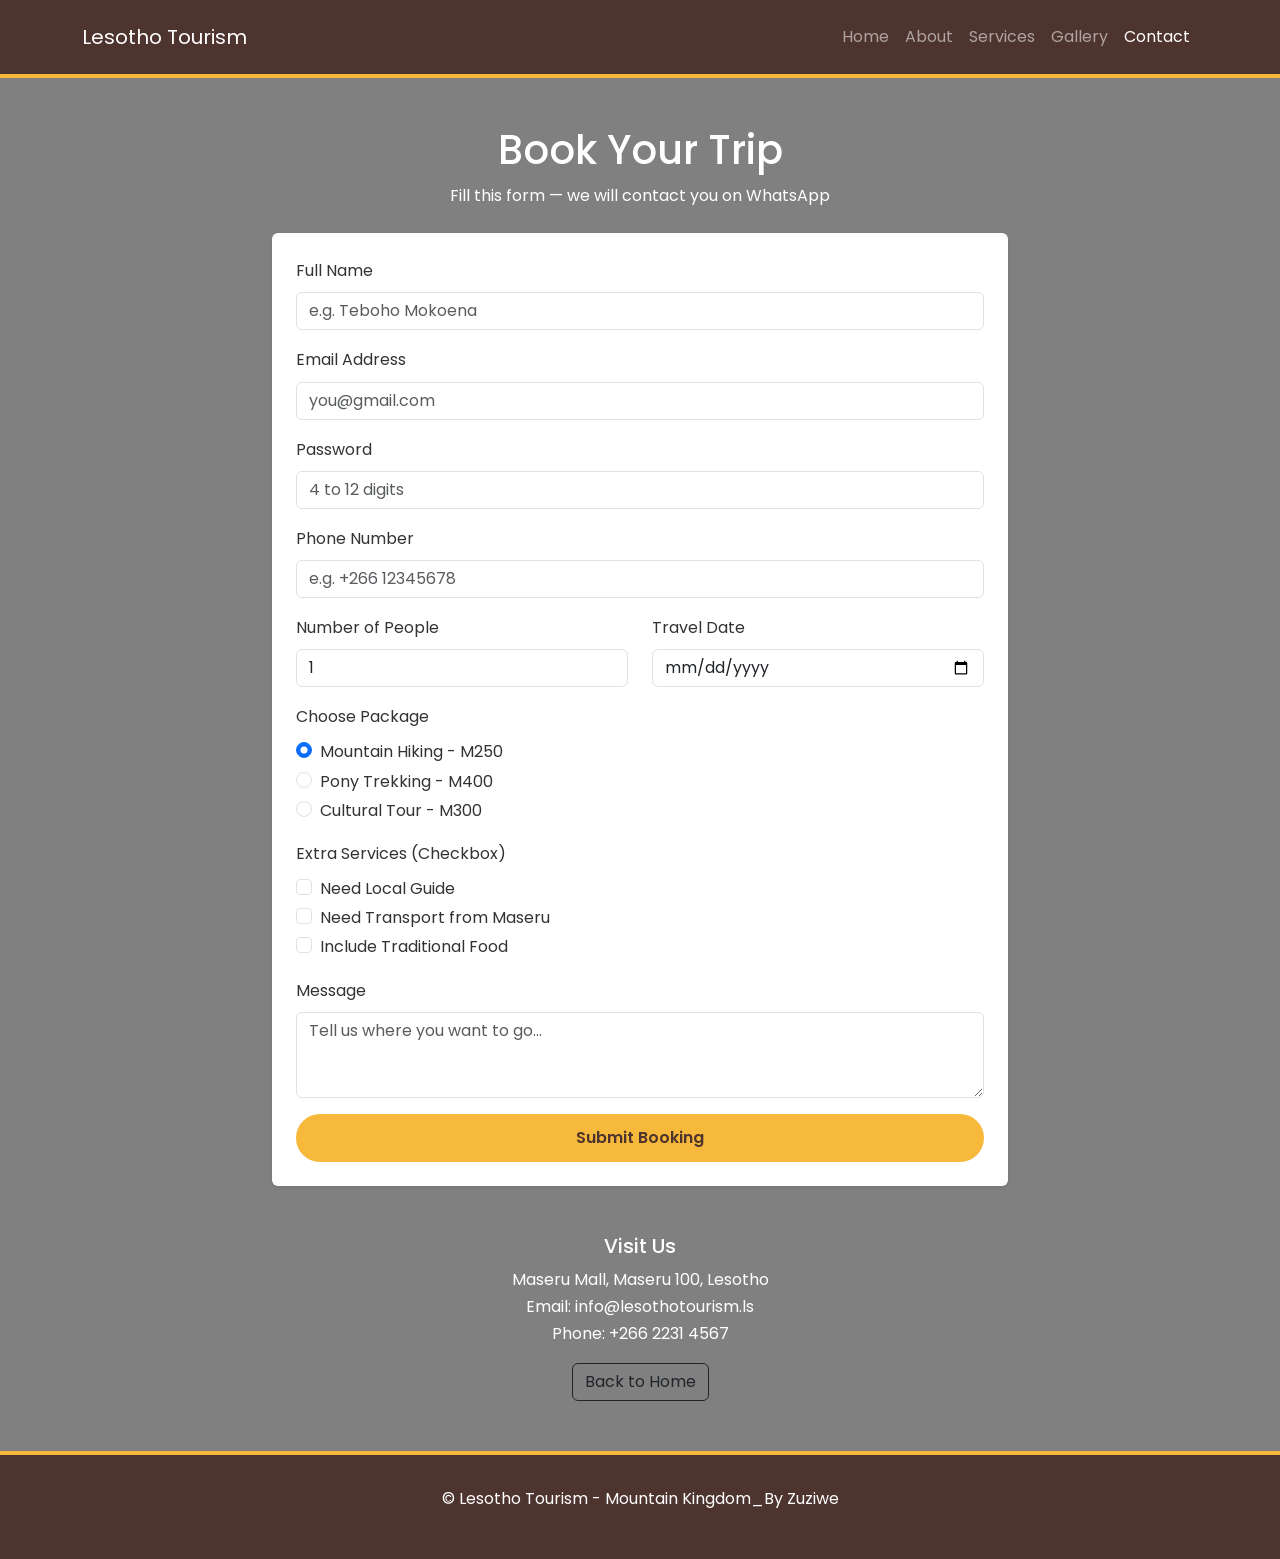
<file: contact.html>
<!DOCTYPE html>
<html lang="en">
<head>
  <meta charset="UTF-8">
  <meta name="viewport" content="width=device-width, initial-scale=1.0">
  <title>Contact | Lesotho Tourism</title>
  <link href="https://cdn.jsdelivr.net/npm/bootstrap@5.3.3/dist/css/bootstrap.min.css" rel="stylesheet">
  <link rel="stylesheet" href="style.css">
</head>
<body>

<header>
  <nav class="navbar navbar-expand-lg navbar-dark navbar-custom">
    <div class="container">
      <a class="navbar-brand" href="index.html">Lesotho Tourism</a>
      <button class="navbar-toggler" type="button" data-bs-toggle="collapse" data-bs-target="#navMenu">
        <span class="navbar-toggler-icon"></span>
      </button>
      <div class="collapse navbar-collapse" id="navMenu">
        <ul class="navbar-nav ms-auto">
          <li class="nav-item"><a class="nav-link" href="index.html">Home</a></li>
          <li class="nav-item"><a class="nav-link" href="about.html">About</a></li>
          <li class="nav-item"><a class="nav-link" href="services.html">Services</a></li>
          <li class="nav-item"><a class="nav-link" href="gallery.html">Gallery</a></li>
          <li class="nav-item"><a class="nav-link active" href="contact.html">Contact</a></li>
        </ul>
      </div>
    </div>
  </nav>
</header>

<main class="container mt-5">
  <div class="row">
    <div class="col-md-8 mx-auto">
      <h1 class="text-center" style="color:white;">Book Your Trip</h1>
      <p class="text-center" style="color:white;">Fill this form — we will contact you on WhatsApp</p>

      <form id="bookingForm" class="bg-white p-4 rounded shadow-sm mt-4">
        <!-- Text -->
        <div class="mb-3">
          <label class="form-label">Full Name</label>
          <input type="text" class="form-control" required placeholder="e.g. Teboho Mokoena">
        </div>

        <!-- Email type REQUIRED -->
        <div class="mb-3">
          <label class="form-label">Email Address</label>
          <input type="email" class="form-control" required placeholder="you@gmail.com">
        </div>

        <!-- Password type REQUIRED-->
        <div class="mb-3">
          <label class="form-label">Password</label>
          <input type="password" class="form-control" required placeholder="4 to 12 digits">
        </div>


        <!-- Tel type REQUIRED -->
        <div class="mb-3">
          <label class="form-label">Phone Number</label>
          <input type="tel" class="form-control" required placeholder="e.g. +266 12345678">
        </div>

        <!-- Number type REQUIRED -->
        <div class="row">
          <div class="col-md-6 mb-3">
            <label class="form-label">Number of People</label>
            <input type="number" class="form-control" min="1" max="20" value="1" required>
          </div>

          <!-- Date type REQUIRED -->
          <div class="col-md-6 mb-3">
            <label class="form-label">Travel Date</label>
            <input type="date" class="form-control" required>
          </div>
        </div>
        
        <div class="mb-3">
          <label class="form-label">Choose Package</label><br>
          <div class="form-check">
            <input class="form-check-input" type="radio" name="package" value="hiking" checked>
            <label class="form-check-label">Mountain Hiking - M250</label>
          </div>
          <div class="form-check">
            <input class="form-check-input" type="radio" name="package" value="pony">
            <label class="form-check-label">Pony Trekking - M400</label>
          </div>
          <div class="form-check">
            <input class="form-check-input" type="radio" name="package" value="cultural">
            <label class="form-check-label">Cultural Tour - M300</label>
          </div>
        </div>

      
        <div class="mb-3">
          <label class="form-label">Extra Services (Checkbox)</label><br>
          <div class="form-check">
            <input class="form-check-input" type="checkbox" value="guide"> Need Local Guide
          </div>
          <div class="form-check">
            <input class="form-check-input" type="checkbox" value="transport"> Need Transport from Maseru
          </div>
          <div class="form-check">
            <input class="form-check-input" type="checkbox" value="food"> Include Traditional Food
          </div>
        </div>

        <div class="mb-3">
          <label class="form-label">Message</label>
          <textarea class="form-control" rows="3" placeholder="Tell us where you want to go..."></textarea>
        </div>

        <button type="submit" class="btn btn-custom w-100">Submit Booking</button>
      </form>

      <section class="mt-5 text-center">
        <h5 style="color:white;">Visit Us</h5>
        <p style="color:white;">Maseru Mall, Maseru 100, Lesotho<br>
        Email: info@lesothotourism.ls<br>
        Phone: +266 2231 4567</p>
        <a href="index.html" class="btn btn-outline-dark">Back to Home</a>
      </section>
    </div>
  </div>
</main>

<footer>
  <div class="container">
    <p>&copy; <span id="year"></span> Lesotho Tourism - Mountain Kingdom_By Zuziwe  </p>
  </div>
</footer>

<script src="https://cdn.jsdelivr.net/npm/bootstrap@5.3.3/dist/js/bootstrap.bundle.min.js"></script>
<script src="script.js"></script>
</body>
</html>
</file>
<file: style.css>
@import url('https://fonts.googleapis.com/css2?family=Poppins:wght@300;400;600;700&display=swap');
:root { --primary: #4E342E; --secondary: #f6b93b; }
* { box-sizing: border-box; }


body {
  font-family: 'Poppins', sans-serif;
  background:gray;
  background-size: cover;
  background-position: center;
  background-repeat: no-repeat;
  background-attachment: fixed;
  color: #333;
  line-height: 1.7;
  margin: 0;
}

body.home_page {
   background-image: url('backview.png');
}

.navbar-custom { 
  background-color: var(--primary); 
  padding: 15px 0; 
  border-bottom: 4px solid var(--secondary); 
}
.hero { 
	background:transparent;
    color: white; padding: 25px 25px;
    text-align: center;
    border-radius: 0 0 30px 30px; 
 }

.hero h1 {
    font-size: 3rem;
    font-weight: 700; 
}
.card-custom {
    border: none; 
    border-radius: 15px; 
    overflow: hidden; 
    box-shadow: 0 10px 20px rgba(0,0,0,0.08);
    transition: all 0.4s ease; 
    margin-bottom: 25px; 
    background: white;
}
.card-custom:hover {
    transform: translateY(-10px); 
    box-shadow: 0 15px 30px rgba(0,0,0,0.15); 
}
.card-custom img { 
	height: 220px; 
    object-fit: cover; 
    transition: transform 0.4s; 
}
.card-custom:hover img {
    transform: scale(1.05); 
}
.btn-custom {
    background-color:var(--secondary); 
    color: var(--primary); 
    font-weight: 600; 
    border-radius: 30px;
    padding: 10px 25px; 
    border: 2px solid var(--secondary); 
    transition: 0.3s; 
}
.btn-custom:hover { 
	background: white; 
    color: var(--secondary); 
}

footer {
    background: var(--primary); 
    color: white; 
    padding: 30px 0; 
    margin-top: 50px; 
    text-align: center; 
    border-top: 4px solid var(--secondary); 
}

.grid-gallery {
  display: grid;
  grid-template-columns: repeat(auto-fit, minmax(280px, 1fr));
  gap: 20px;
}
.grid-gallery figure {
  background: white;
  border-radius: 15px;
  overflow: hidden;
  box-shadow: 0 4px 10px rgba(0,0,0,0.2);
  margin: 0;
}
.grid-gallery img {
  width: 100%;
  height: 210px;
  object-fit: cover;
  display: block;
}
.grid-gallery figcaption {
  padding: 10px;
  text-align: center;
  font-weight: 600;
  color: #4E342E;
}

.service-card,
.destination-card,
.gallery-item {
  overflow: hidden; 
}

.service-card img,
.destination-card img,
.gallery-item img {
  width: 100%;
  height: 220px;
  object-fit: cover;
  transition: transform 0.5s ease;
}

.service-card img:hover,
.destination-card img:hover,
.gallery-item img:hover {
  transform: scale(1.15);
}
</file>
